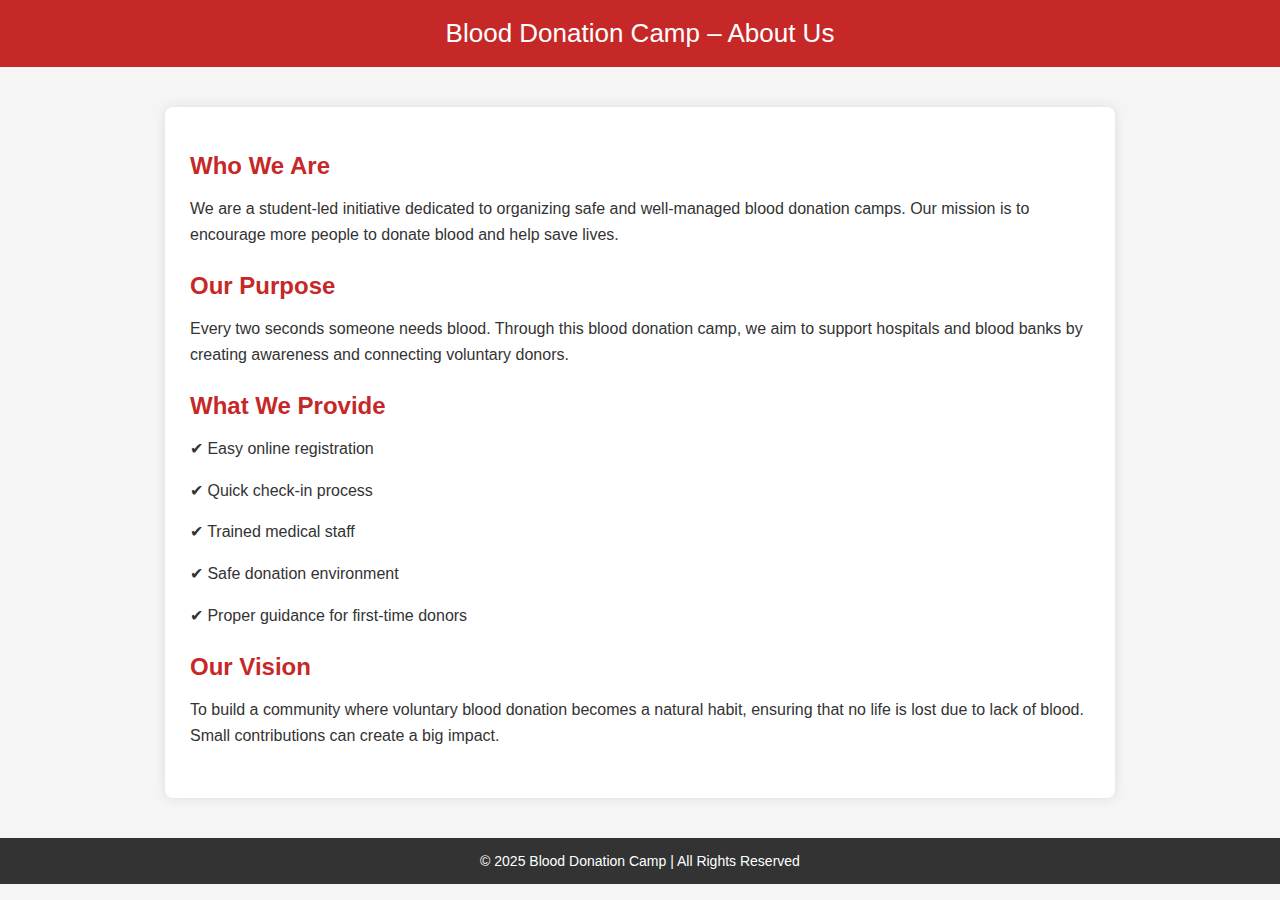
<file: About_us.html>
<!DOCTYPE html>
<html lang="en">
<head>
    <meta charset="UTF-8">
    <meta name="viewport" content="width=device-width, initial-scale=1.0">
    <title>About Us - Blood Donation Camp</title>

    <style>
        body {
            margin: 0;
            padding: 0;
            font-family: Arial, sans-serif;
            background: #f5f5f5;
        }

        .header {
            background: #c62828;
            padding: 18px;
            text-align: center;
            color: white;
            font-size: 26px;
        }

        .container {
            max-width: 900px;
            margin: 40px auto;
            background: white;
            padding: 25px;
            border-radius: 8px;
            box-shadow: 0 0 12px rgba(0,0,0,0.1);
        }

        h2 {
            color: #c62828;
            margin-bottom: 10px;
        }

        p {
            line-height: 1.6;
            font-size: 16px;
            color: #333;
        }

        .section {
            margin-bottom: 25px;
        }

        .footer {
            text-align: center;
            padding: 15px;
            background: #333;
            color: #fff;
            margin-top: 30px;
            font-size: 14px;
        }
    </style>
</head>

<body>

<div class="header">
    Blood Donation Camp – About Us
</div>

<div class="container">

    <div class="section">
        <h2>Who We Are</h2>
        <p>
            We are a student-led initiative dedicated to organizing safe and well-managed blood donation camps.
            Our mission is to encourage more people to donate blood and help save lives.
        </p>
    </div>

    <div class="section">
        <h2>Our Purpose</h2>
        <p>
            Every two seconds someone needs blood. Through this blood donation camp, we aim to support hospitals
            and blood banks by creating awareness and connecting voluntary donors.
        </p>
    </div>

    <div class="section">
        <h2>What We Provide</h2>
        <p>✔ Easy online registration</p>
        <p>✔ Quick check-in process</p>
        <p>✔ Trained medical staff</p>
        <p>✔ Safe donation environment</p>
        <p>✔ Proper guidance for first-time donors</p>
    </div>

    <div class="section">
        <h2>Our Vision</h2>
        <p>
            To build a community where voluntary blood donation becomes a natural habit, ensuring that no life is
            lost due to lack of blood. Small contributions can create a big impact.
        </p>
    </div>

</div>

<div class="footer">
    © 2025 Blood Donation Camp | All Rights Reserved
</div>

</body>
</html>
</file>
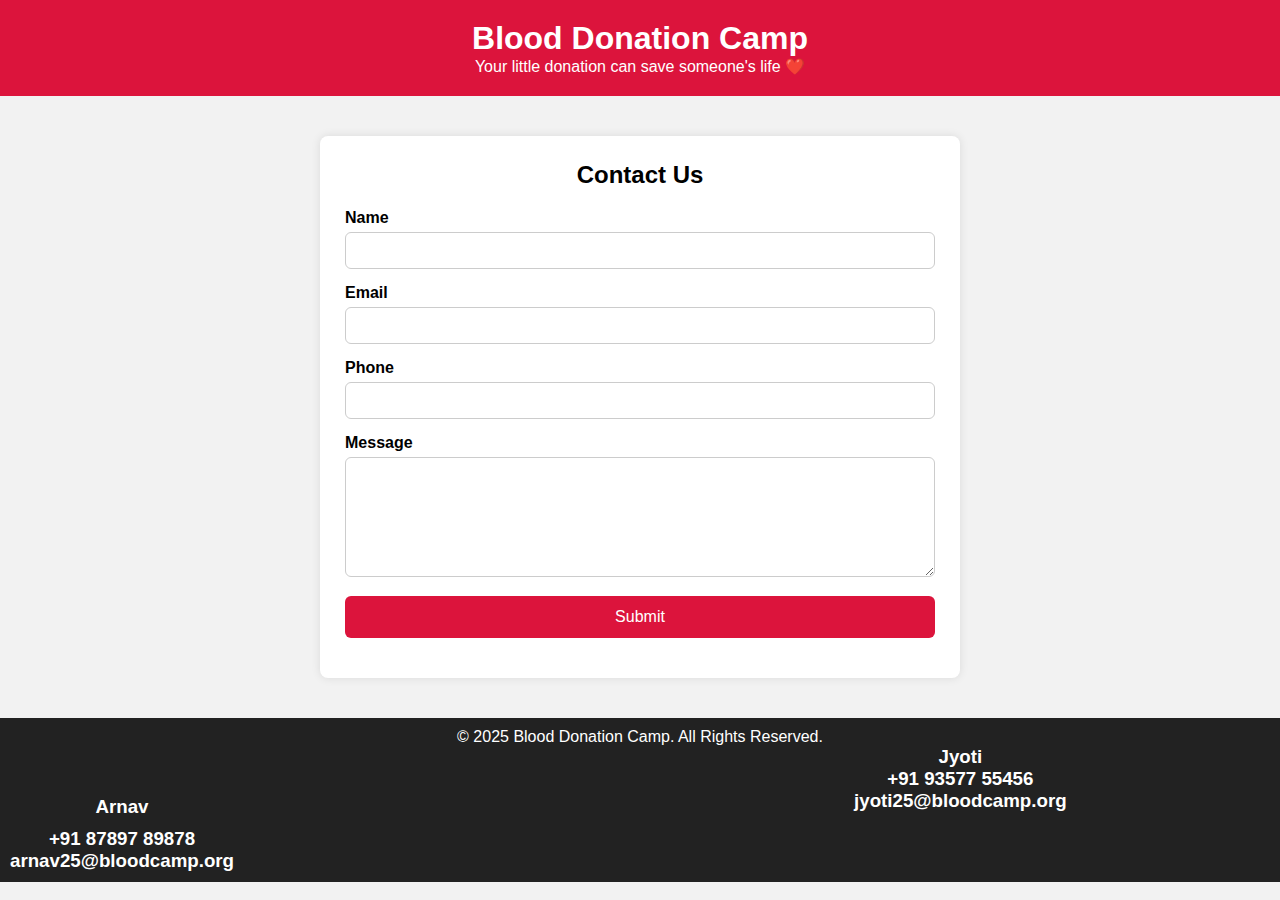
<file: contact.html>
<!DOCTYPE html>
<html lang="en">
<head>
    <meta charset="UTF-8" />
    <meta name="viewport" content="width=device-width, initial-scale=1.0" />
    <title>Blood Donation Camp - Contact Us</title>
   
    <style>
        * {
    margin: 0;
    padding: 0;
    font-family: Arial, sans-serif;
    box-sizing: border-box;
}

body {
    background: #f2f2f2;
}

header {
    background: crimson;
    color: white;
    padding: 20px;
    text-align: center;
}

.contact-section {
    width: 50%;
    margin: 40px auto;
    background: white;
    padding: 25px;
    border-radius: 8px;
    box-shadow: 0 0 10px rgba(0,0,0,0.1);
}

.contact-section h2 {
    text-align: center;
    margin-bottom: 20px;
}

.input-box {
    margin: 15px 0;
}

.input-box label {
    font-weight: bold;
}

.input-box input,
.input-box textarea {
    width: 100%;
    padding: 10px;
    margin-top: 5px;
    border: 1px solid #ccc;
    border-radius: 6px;
}

textarea {
    height: 120px;
}

button {
    width: 100%;
    padding: 12px;
    background: crimson;
    color: white;
    border: none;
    border-radius: 6px;
    font-size: 16px;
    cursor: pointer;
}

button:hover {
    background: darkred;
}

#responseMsg {
    text-align: center;
    font-size: 18px;
    color: green;
    margin-top: 15px;
}

footer {
    text-align: center;
    padding: 10px;
    background: #222;
    color: white;
    margin-top: 40px;
}
#arnav {
    text-align: center;
    padding: 10px;
    background: #222;
    color: white;
    margin-top: 40px;
}
#mayur {
    
    padding: 10px;
    background: #222;
    color: white;
    margin-top: 40px;
}
.container{
    display: flex;
    flex-direction: row;
    gap: 620px;
}

    </style>
</head>
<body>

    <header>
        <h1>Blood Donation Camp</h1>
        <p>Your little donation can save someone's life ❤️</p>
    </header>

    <section class="contact-section">
        <h2>Contact Us</h2>

        <form id="contactForm">
            <div class="input-box">
                <label>Name</label>
                <input type="text" id="name" required>
            </div>

            <div class="input-box">
                <label>Email</label>
                <input type="email" id="email" required>
            </div>

            <div class="input-box">
                <label>Phone</label>
                <input type="tel" id="phone" required>
            </div>

            <div class="input-box">
                <label>Message</label>
                <textarea id="message" required></textarea>
            </div>

            <button type="submit">Submit</button>
        </form>

        <p id="responseMsg"></p>
    </section>

    <footer>
        
        <p>© 2025 Blood Donation Camp. All Rights Reserved.</p>
        <div class="container">
            <div class="topic1">
        <h3 id="arnav">Arnav</h3>
        <h3 type="number">+91 87897 89878</h3>
        <h3 type="text">arnav25@bloodcamp.org</h3>
        </div>
        <div class="topic2">
        <h3 id="jyoti">Jyoti</h3>
        <h3 type="number">+91 93577 55456</h3>
        <h3 type="text">jyoti25@bloodcamp.org</h3>
        </div>
        <div class="topic3">
        <h3 id="mayur">Mayuresh</h3>
        <h3 type="number">+91 65477 56567</h3>
        <h3 type="text">mayuresh25@blood.org</h3>
        </div>
        
        </div>
    </footer>

    
</body>
</html>
</file>
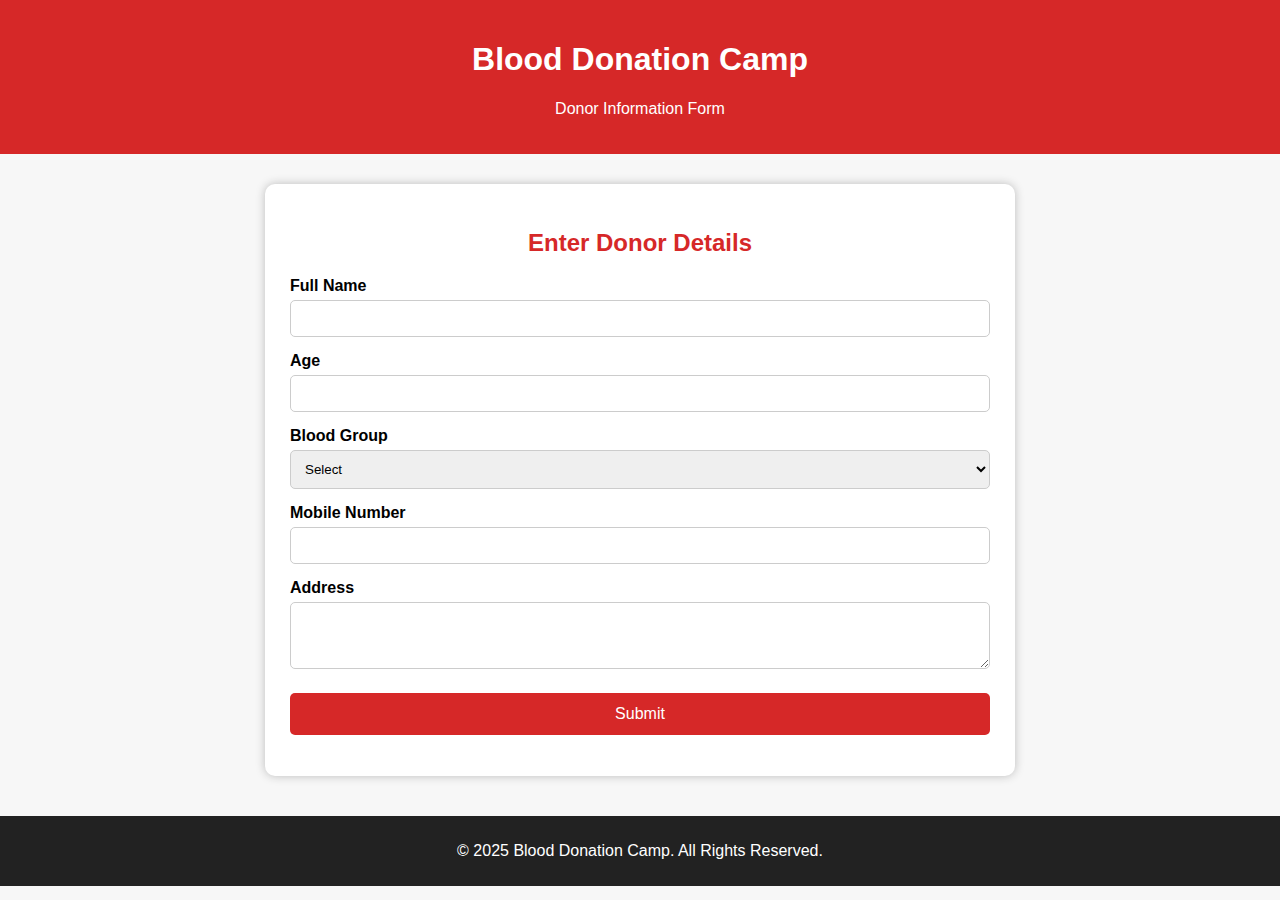
<file: donor_info.html>
<!DOCTYPE html>
<html lang="en">
<head>
    <meta charset="UTF-8" />
    <meta name="viewport" content="width=device-width, initial-scale=1.0" />
    <title>Blood Donation Camp</title>

    <style>
        body {
            font-family: Arial, sans-serif;
            background: #f7f7f7;
            margin: 0;
            padding: 0;
        }

        header {
            background: #d62828;
            color: white;
            padding: 20px;
            text-align: center;
        }

        .container {
            width: 90%;
            max-width: 700px;
            margin: 30px auto;
            background: white;
            padding: 25px;
            border-radius: 10px;
            box-shadow: 0px 0px 10px #bbb;
        }

        h2 {
            text-align: center;
            color: #d62828;
        }

        label {
            display: block;
            margin-top: 15px;
            font-weight: bold;
        }

        input, select, textarea {
            width: 100%;
            padding: 10px;
            margin-top: 5px;
            border-radius: 5px;
            border: 1px solid #ccc;
            box-sizing: border-box;
        }

        button {
            background: #d62828;
            color: white;
            padding: 12px;
            width: 100%;
            margin-top: 20px;
            border: none;
            border-radius: 5px;
            cursor: pointer;
            font-size: 16px;
        }

        button:hover {
            background: #b81f1f;
        }

        .success {
            color: green;
            margin-top: 15px;
            text-align: center;
            font-weight: bold;
        }
        footer {
    text-align: center;
    padding: 10px;
    background: #222;
    color: white;
    margin-top: 40px;
}
    </style>
</head>

<body>

<header>
    <h1>Blood Donation Camp</h1>
    <p>Donor Information Form</p>
</header>

<div class="container">
    <h2>Enter Donor Details</h2>

    <form id="donorForm">
        <label>Full Name</label>
        <input type="text" id="name" required />

        <label>Age</label>
        <input type="number" id="age" required />

        <label>Blood Group</label>
        <select id="bloodGroup" required>
            <option value="">Select</option>
            <option>A+</option><option>A-</option>
            <option>B+</option><option>B-</option>
            <option>O+</option><option>O-</option>
            <option>AB+</option><option>AB-</option>
        </select>

        <label>Mobile Number</label>
        <input type="tel" id="mobile" maxlength="10" required />

        <label>Address</label>
        <textarea id="address" rows="3" required></textarea>

        <button type="submit">Submit</button>
    </form>

    <p id="successMsg" class="success"></p>
</div>

<footer>
        
        <p>© 2025 Blood Donation Camp. All Rights Reserved.</p>
</footer>

</body>
</html>
</file>
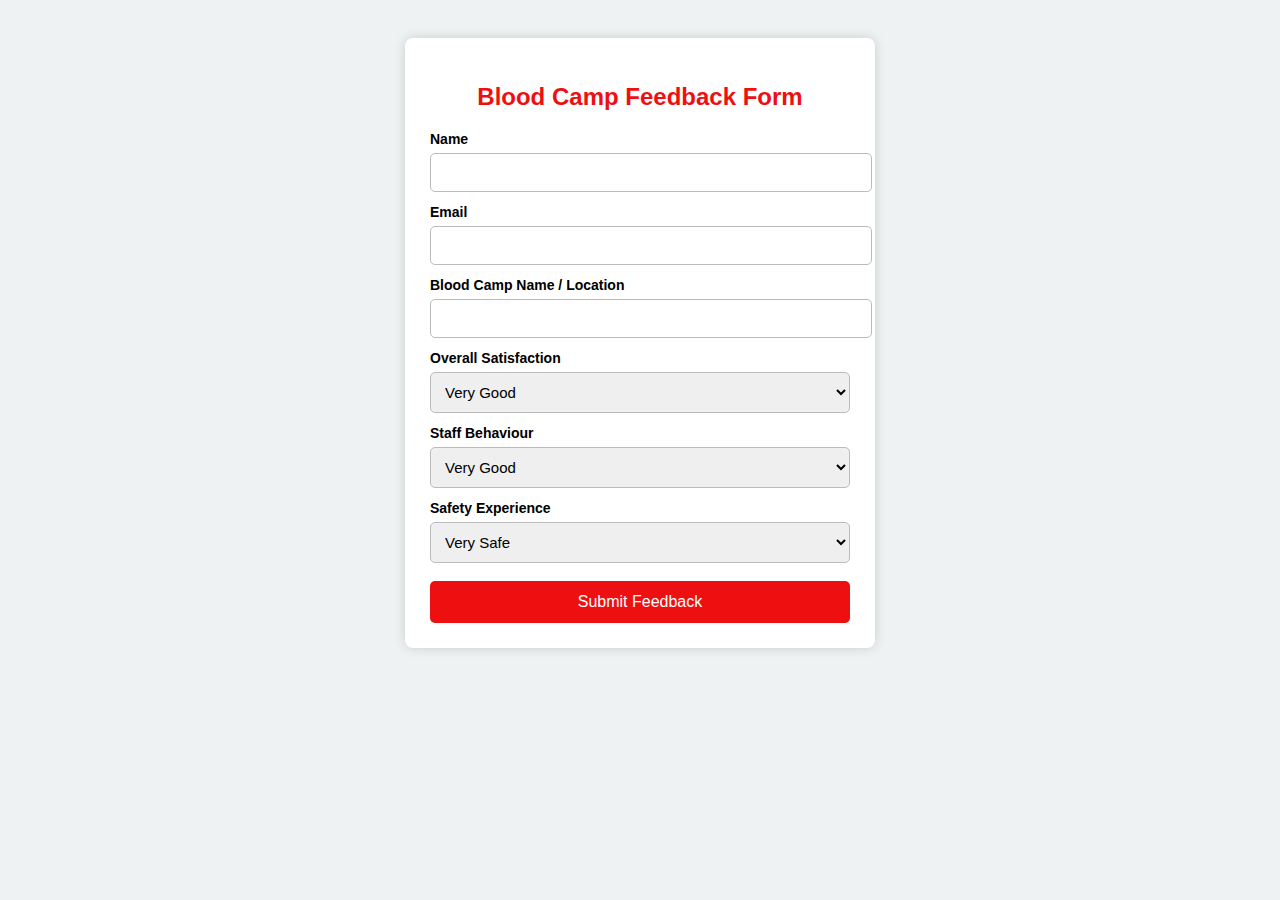
<file: feedback.html>
<!DOCTYPE html>
<html lang="en">
<head>
    <meta charset="UTF-8">
    <meta name="viewport" content="width=device-width, initial-scale=1.0">
    <title>Blood Camp Feedback Form</title>

    <style>
        body {
            background: #eef2f3;
            font-family: Arial, sans-serif;
            padding: 30px;
            display: flex;
            justify-content: center;
        }

        .container {
            background: #fff;
            padding: 25px;
            width: 100%;
            max-width: 420px;
            border-radius: 8px;
            box-shadow: 0 0 12px rgba(0,0,0,0.15);
        }

        h2 {
            text-align: center;
            margin-bottom: 20px;
            color: #ee1010;
        }

        label {
            display: block;
            margin-top: 12px;
            font-weight: bold;
            font-size: 14px;
        }

        input[type="text"],
        input[type="email"],
        select {
            width: 100%;
            padding: 10px;
            margin-top: 6px;
            border: 1px solid #bbb;
            border-radius: 5px;
            font-size: 15px;
        }

        input[type="submit"] {
            margin-top: 18px;
            width: 100%;
            padding: 12px;
            border: none;
            background: #ee1010;
            color: white;
            font-size: 16px;
            border-radius: 5px;
            cursor: pointer;
        }

        input[type="submit"]:hover {
            background: #25663e;
        }
    </style>

</head>
<body>

<div class="container">
    <h2>Blood Camp Feedback Form</h2>

    <form action="your_feedback_processing_script.php" method="POST">

        <label for="name">Name</label>
        <input type="text" id="name" name="name">

        <label for="email">Email</label>
        <input type="email" id="email" name="email">

        <label for="camp">Blood Camp Name / Location</label>
        <input type="text" id="camp" name="camp">

        <label for="satisfaction">Overall Satisfaction</label>
        <select id="satisfaction" name="satisfaction">
            <option value="very_good">Very Good</option>
            <option value="good">Good</option>
            <option value="average">Average</option>
            <option value="needs_attention">Needs Attention</option>
        </select>

        <label for="staff">Staff Behaviour</label>
        <select id="staff" name="staff">
            <option value="very_good">Very Good</option>
            <option value="good">Good</option>
            <option value="average">Average</option>
            <option value="needs_attention">Needs Attention</option>
        </select>

        <label for="safety">Safety Experience</label>
        <select id="safety" name="safety">
            <option value="very_safe">Very Safe</option>
            <option value="adequate">Adequate</option>
            <option value="more_care_required">More Care Required</option>
        </select>

        <input type="submit" value="Submit Feedback">
    </form>
</div>

</body>
</html>
</file>
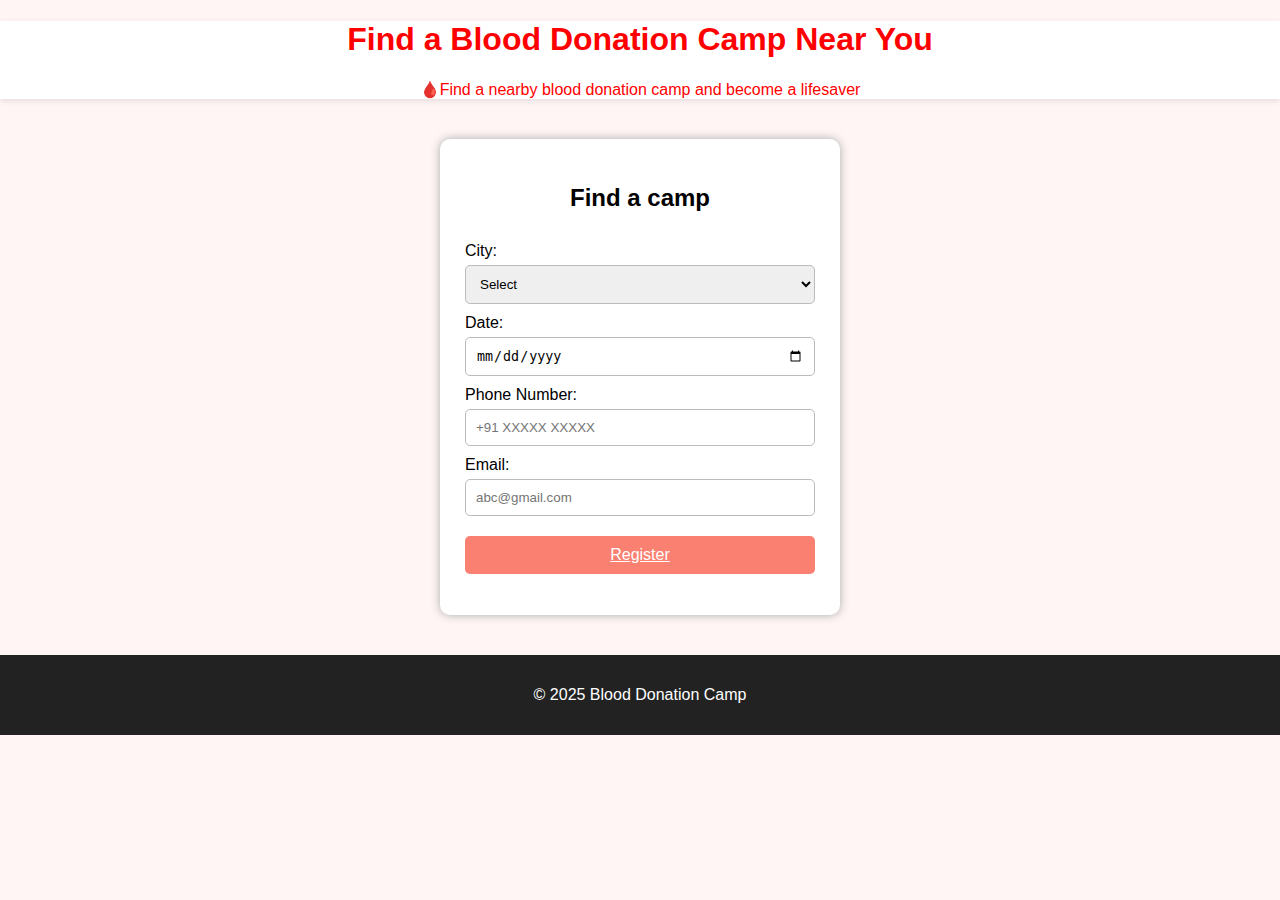
<file: find_a_camp.html>
<!DOCTYPE html>
<html lang="en">
<head>
    <meta charset="UTF-8">
    <meta name="viewport" content="width=device-width, initial-scale=1.0">
    <title>Document</title>
    <link rel="stylesheet" href="style.css">
</head>
<body>
    <header id="red">
        <h1>Find a Blood Donation Camp Near You</h1>
        <p>🩸Find a nearby blood donation camp and become a lifesaver</p>
    </header>

    <section class="find_a_camp">
        <h2>Find a camp</h2>

        <form id="donationForm">
            <label>City:</label>
            <select id="City" required>
                <option value="">Select</option>
                <option>Badlapur</option>
                <option>Kalyan</option>
                <option>Ulhasnagar</option>
                <option>Thane</option>
                <option>Ghatkopar</option>
                <option>Kurla</option>
                <option>Dadar</option>
                <option>Chembur</option>
            </select>

            <label>Date:</label>
            <input type="Date" id="name" required placeholder="Enter Date">
            
            <label>Phone Number:</label>
            <input type="tel" id="phone" required placeholder="+91 XXXXX XXXXX">

            <label>Email:</label>
            <input type="email" id="email" required placeholder="abc@gmail.com">

            <button type="submit"><a href="D:\Micro-project SWIT\Blackbox\thankyou.html">Register</a></button>
        </form>

        <p id="successMessage"></p>
    </section>

    <footer>
        <p>&copy; 2025 Blood Donation Camp</p>
    </footer>
</body>
</html>
</file>
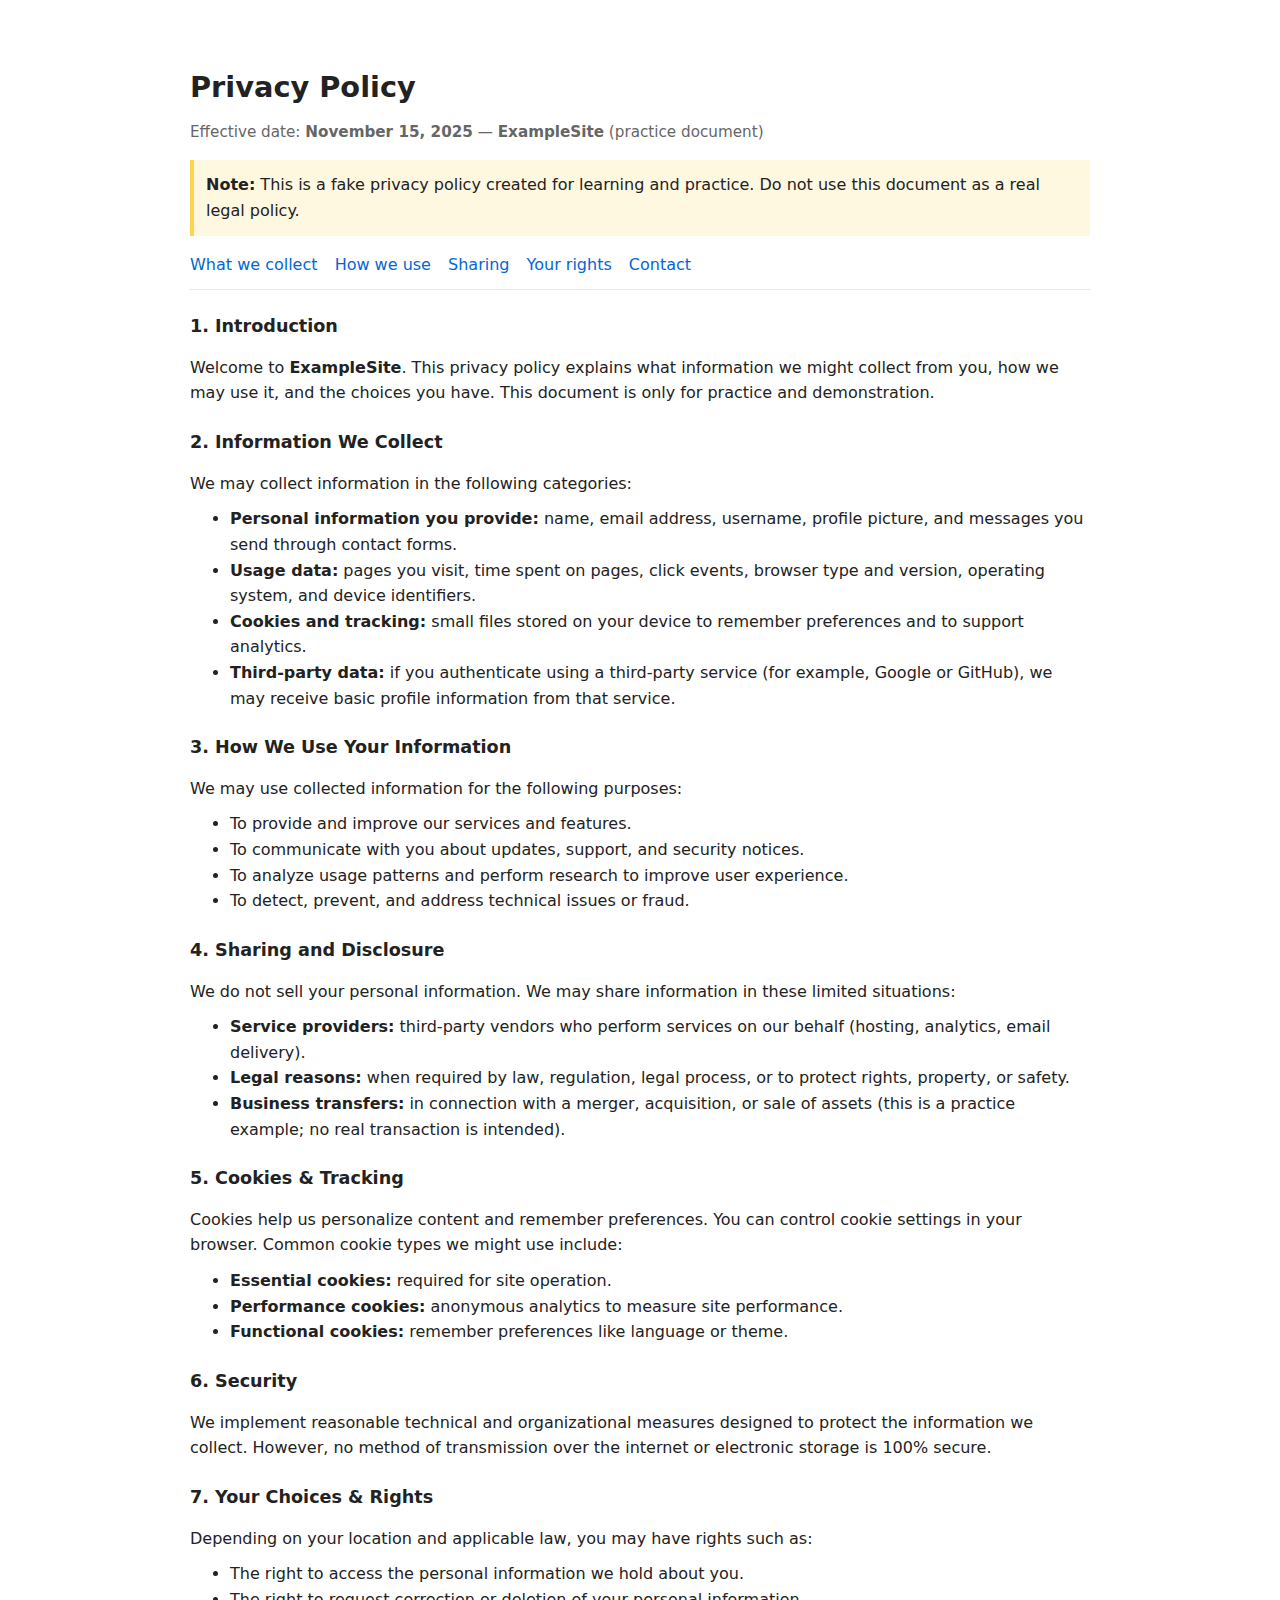
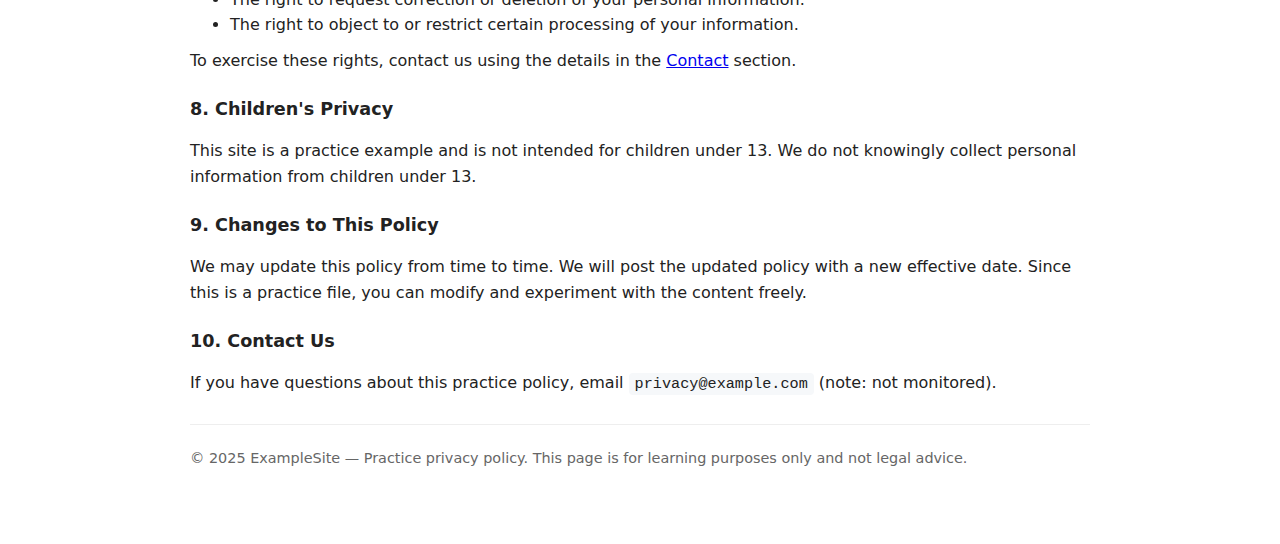
<file: privacy_policy.html>
<!doctype html>
<html lang="en">
<head>
  <meta charset="utf-8">
  <meta name="viewport" content="width=device-width, initial-scale=1">
  <title>Privacy Policy — ExampleSite (Practice)</title>
  <meta name="description" content="This is a fake privacy policy created for HTML practice and learning purposes only.">
  <style>
    :root{font-family: Inter, system-ui, -apple-system, 'Segoe UI', Roboto, 'Helvetica Neue', Arial; color-scheme: light;}
    body{max-width:900px;margin:40px auto;padding:24px;line-height:1.6;color:#222}
    header{border-bottom:1px solid #e6e6e6;padding-bottom:12px;margin-bottom:20px}
    h1{font-size:1.8rem;margin:0}
    h2{font-size:1.1rem;margin-top:22px}
    p, ul{margin:10px 0}
    .meta{color:#666;font-size:0.95rem}
    .notice{background:#fff8e1;border-left:4px solid #ffd54f;padding:12px;margin:16px 0}
    nav{margin-top:12px}
    nav a{margin-right:12px;color:#0366d6;text-decoration:none}
    footer{border-top:1px solid #eee;margin-top:28px;padding-top:12px;color:#666;font-size:0.9rem}
    .lead{font-weight:600}
    code{background:#f6f8fa;padding:2px 6px;border-radius:4px;font-size:0.95rem}
  </style>
</head>
<body>
  <header>
    <h1>Privacy Policy</h1>
    <p class="meta">Effective date: <strong>November 15, 2025</strong> — <span class="lead">ExampleSite</span> (practice document)</p>
    <p class="notice"><strong>Note:</strong> This is a fake privacy policy created for learning and practice. Do not use this document as a real legal policy.</p>
    <nav aria-label="on-page links">
      <a href="#what">What we collect</a>
      <a href="#use">How we use</a>
      <a href="#share">Sharing</a>
      <a href="#rights">Your rights</a>
      <a href="#contact">Contact</a>
    </nav>
  </header>

  <main>
    <section id="intro">
      <h2>1. Introduction</h2>
      <p>Welcome to <strong>ExampleSite</strong>. This privacy policy explains what information we might collect from you, how we may use it, and the choices you have. This document is only for practice and demonstration.</p>
    </section>

    <section id="what">
      <h2>2. Information We Collect</h2>
      <p>We may collect information in the following categories:</p>
      <ul>
        <li><strong>Personal information you provide:</strong> name, email address, username, profile picture, and messages you send through contact forms.</li>
        <li><strong>Usage data:</strong> pages you visit, time spent on pages, click events, browser type and version, operating system, and device identifiers.</li>
        <li><strong>Cookies and tracking:</strong> small files stored on your device to remember preferences and to support analytics.</li>
        <li><strong>Third-party data:</strong> if you authenticate using a third-party service (for example, Google or GitHub), we may receive basic profile information from that service.</li>
      </ul>
    </section>

    <section id="use">
      <h2>3. How We Use Your Information</h2>
      <p>We may use collected information for the following purposes:</p>
      <ul>
        <li>To provide and improve our services and features.</li>
        <li>To communicate with you about updates, support, and security notices.</li>
        <li>To analyze usage patterns and perform research to improve user experience.</li>
        <li>To detect, prevent, and address technical issues or fraud.</li>
      </ul>
    </section>

    <section id="share">
      <h2>4. Sharing and Disclosure</h2>
      <p>We do not sell your personal information. We may share information in these limited situations:</p>
      <ul>
        <li><strong>Service providers:</strong> third-party vendors who perform services on our behalf (hosting, analytics, email delivery).</li>
        <li><strong>Legal reasons:</strong> when required by law, regulation, legal process, or to protect rights, property, or safety.</li>
        <li><strong>Business transfers:</strong> in connection with a merger, acquisition, or sale of assets (this is a practice example; no real transaction is intended).</li>
      </ul>
    </section>

    <section id="cookies">
      <h2>5. Cookies &amp; Tracking</h2>
      <p>Cookies help us personalize content and remember preferences. You can control cookie settings in your browser. Common cookie types we might use include:</p>
      <ul>
        <li><strong>Essential cookies:</strong> required for site operation.</li>
        <li><strong>Performance cookies:</strong> anonymous analytics to measure site performance.</li>
        <li><strong>Functional cookies:</strong> remember preferences like language or theme.</li>
      </ul>
    </section>

    <section id="security">
      <h2>6. Security</h2>
      <p>We implement reasonable technical and organizational measures designed to protect the information we collect. However, no method of transmission over the internet or electronic storage is 100% secure.</p>
    </section>

    <section id="rights">
      <h2>7. Your Choices &amp; Rights</h2>
      <p>Depending on your location and applicable law, you may have rights such as:</p>
      <ul>
        <li>The right to access the personal information we hold about you.</li>
        <li>The right to request correction or deletion of your personal information.</li>
        <li>The right to object to or restrict certain processing of your information.</li>
      </ul>
      <p>To exercise these rights, contact us using the details in the <a href="#contact">Contact</a> section.</p>
    </section>

    <section id="children">
      <h2>8. Children's Privacy</h2>
      <p>This site is a practice example and is not intended for children under 13. We do not knowingly collect personal information from children under 13.</p>
    </section>

    <section id="changes">
      <h2>9. Changes to This Policy</h2>
      <p>We may update this policy from time to time. We will post the updated policy with a new effective date. Since this is a practice file, you can modify and experiment with the content freely.</p>
    </section>

    <section id="contact">
      <h2>10. Contact Us</h2>
      <p>If you have questions about this practice policy, email <code>privacy@example.com</code> (note: not monitored).</p>
    </section>
  </main>

  <footer>
    <p>&copy; 2025 ExampleSite — Practice privacy policy. This page is for learning purposes only and not legal advice.</p>
  </footer>
</body>
</html>
</file>
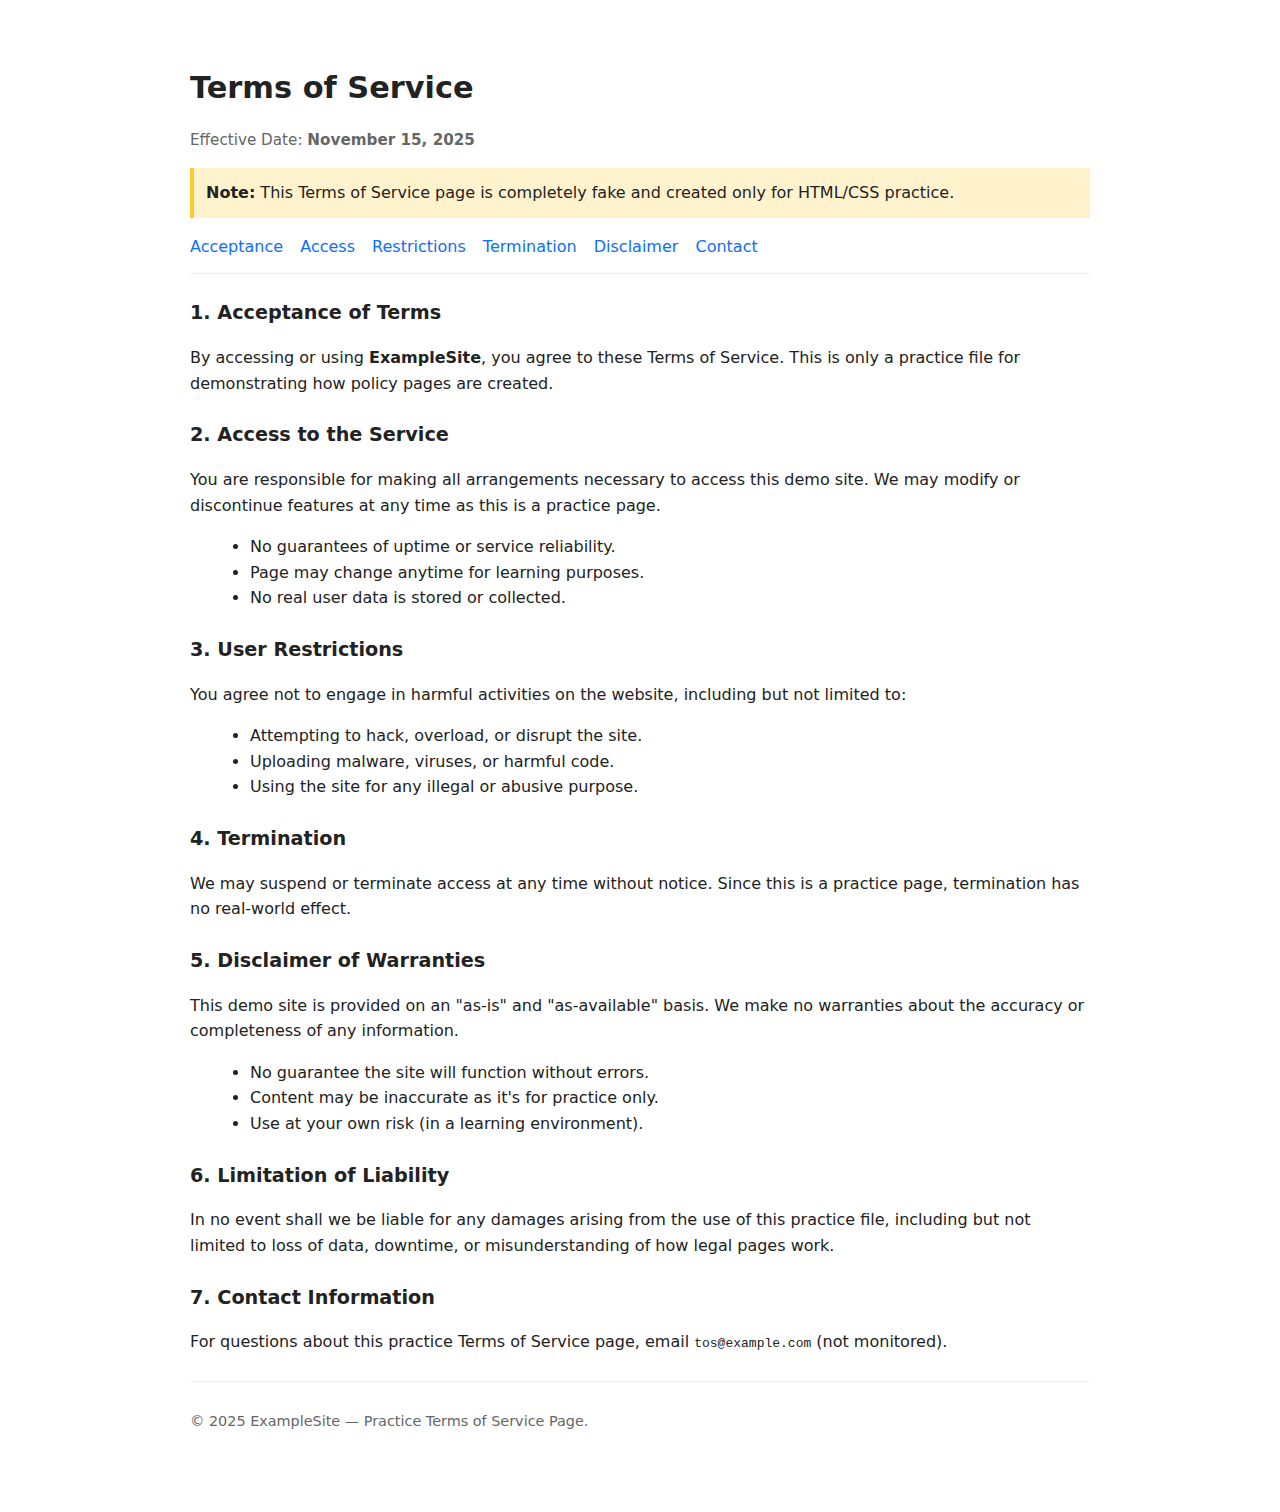
<file: terms_ofservice.html>
<!doctype html>
<html lang="en">
<head>
  <meta charset="utf-8">
  <meta name="viewport" content="width=device-width, initial-scale=1">
  <title>Terms of Service — ExampleSite (Practice)</title>
  <meta name="description" content="Fake Terms of Service page for HTML practice.">
  <style>
    :root{font-family: Inter, system-ui, -apple-system, 'Segoe UI', Roboto, Arial;}
    body{max-width:900px;margin:40px auto;padding:24px;line-height:1.6;color:#222}
    header{border-bottom:1px solid #ececec;padding-bottom:14px;margin-bottom:24px}
    h1{font-size:1.9rem;margin:0}
    h2{font-size:1.2rem;margin-top:24px}
    .meta{color:#666;font-size:0.95rem}
    .notice{background:#fff3cd;border-left:4px solid #ffca2c;padding:12px;margin:16px 0}
    nav a{margin-right:12px;color:#0d6efd;text-decoration:none}
    nav a:hover{text-decoration:underline}
    ul{margin:10px 0 10px 20px}
    footer{border-top:1px solid #eee;margin-top:26px;padding-top:14px;color:#666;font-size:0.9rem}
  </style>
</head>
<body>
<header>
  <h1>Terms of Service</h1>
  <p class="meta">Effective Date: <strong>November 15, 2025</strong></p>
  <p class="notice"><strong>Note:</strong> This Terms of Service page is completely fake and created only for HTML/CSS practice.</p>
  <nav>
    <a href="#acceptance">Acceptance</a>
    <a href="#access">Access</a>
    <a href="#restrictions">Restrictions</a>
    <a href="#termination">Termination</a>
    <a href="#disclaimer">Disclaimer</a>
    <a href="#contact">Contact</a>
  </nav>
</header>

<main>
  <section id="acceptance">
    <h2>1. Acceptance of Terms</h2>
    <p>By accessing or using <strong>ExampleSite</strong>, you agree to these Terms of Service. This is only a practice file for demonstrating how policy pages are created.</p>
  </section>

  <section id="access">
    <h2>2. Access to the Service</h2>
    <p>You are responsible for making all arrangements necessary to access this demo site. We may modify or discontinue features at any time as this is a practice page.</p>
    <ul>
      <li>No guarantees of uptime or service reliability.</li>
      <li>Page may change anytime for learning purposes.</li>
      <li>No real user data is stored or collected.</li>
    </ul>
  </section>

  <section id="restrictions">
    <h2>3. User Restrictions</h2>
    <p>You agree not to engage in harmful activities on the website, including but not limited to:</p>
    <ul>
      <li>Attempting to hack, overload, or disrupt the site.</li>
      <li>Uploading malware, viruses, or harmful code.</li>
      <li>Using the site for any illegal or abusive purpose.</li>
    </ul>
  </section>

  <section id="termination">
    <h2>4. Termination</h2>
    <p>We may suspend or terminate access at any time without notice. Since this is a practice page, termination has no real-world effect.</p>
  </section>

  <section id="disclaimer">
    <h2>5. Disclaimer of Warranties</h2>
    <p>This demo site is provided on an "as-is" and "as-available" basis. We make no warranties about the accuracy or completeness of any information.</p>
    <ul>
      <li>No guarantee the site will function without errors.</li>
      <li>Content may be inaccurate as it's for practice only.</li>
      <li>Use at your own risk (in a learning environment).</li>
    </ul>
  </section>

  <section id="liability">
    <h2>6. Limitation of Liability</h2>
    <p>In no event shall we be liable for any damages arising from the use of this practice file, including but not limited to loss of data, downtime, or misunderstanding of how legal pages work.</p>
  </section>

  <section id="contact">
    <h2>7. Contact Information</h2>
    <p>For questions about this practice Terms of Service page, email <code>tos@example.com</code> (not monitored).</p>
  </section>
</main>

<footer>
  <p>&copy; 2025 ExampleSite — Practice Terms of Service Page.</p>
</footer>
</body>
</html>
</file>
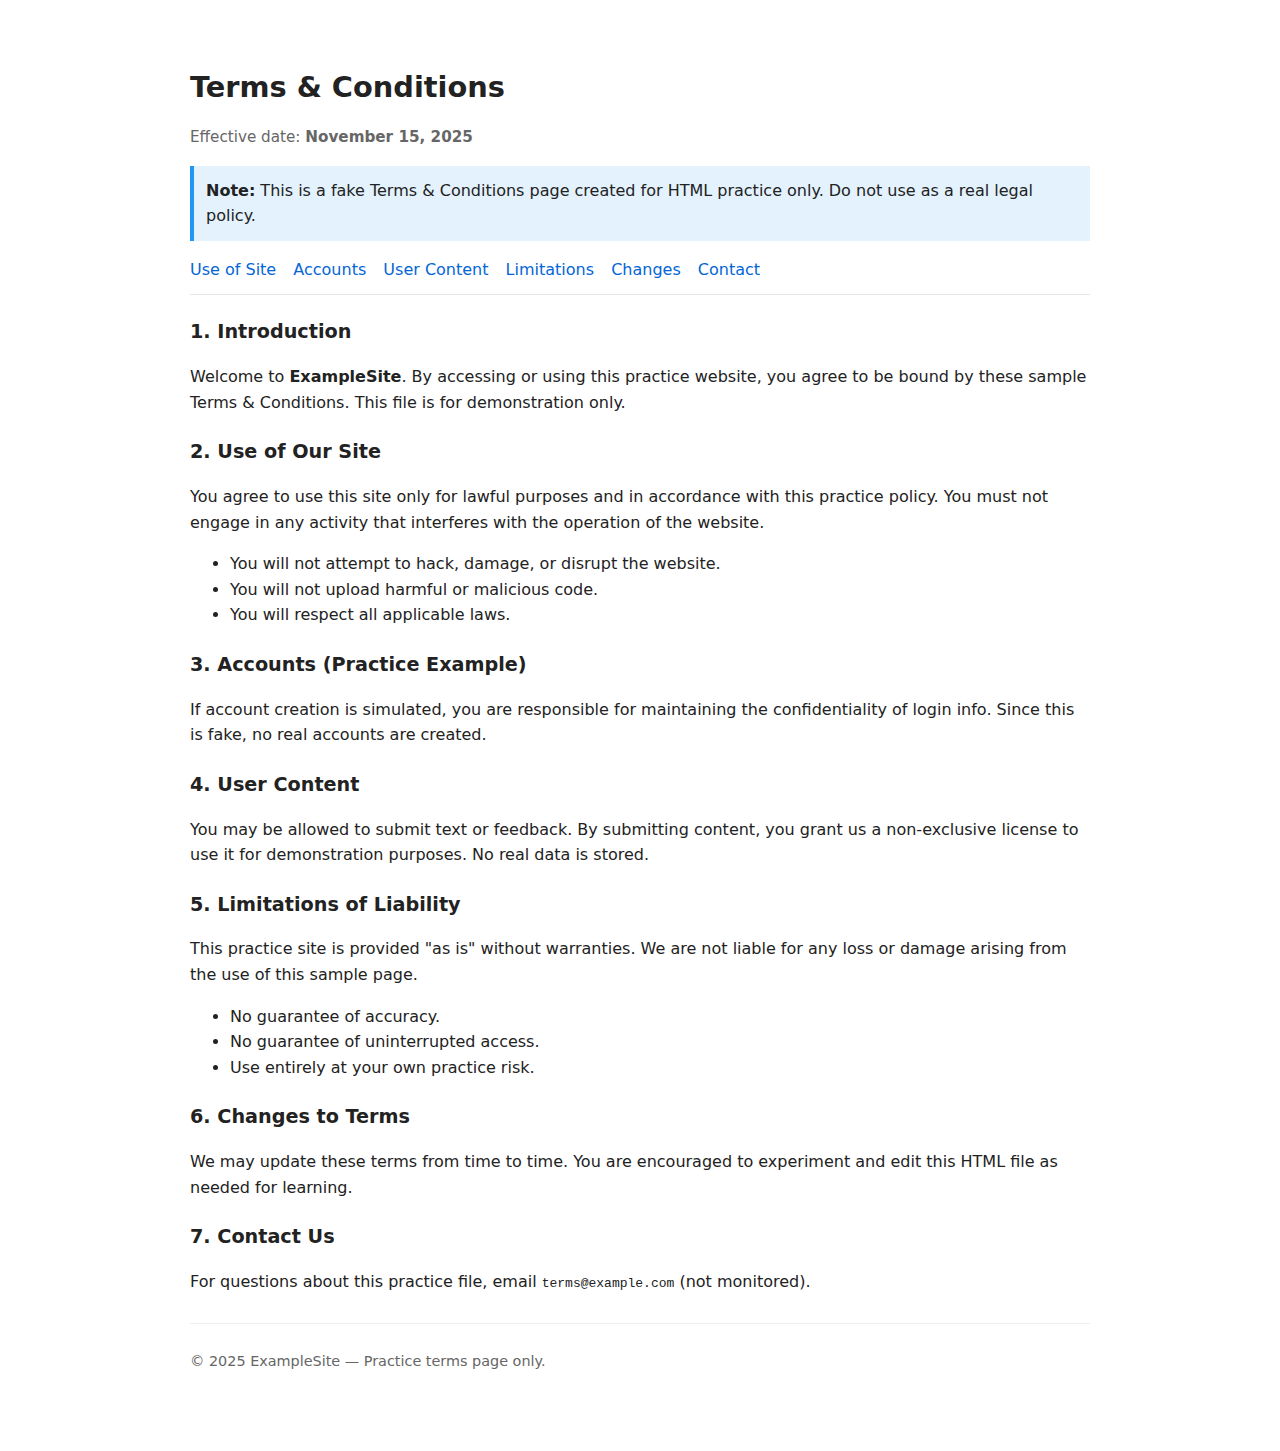
<file: terms_policy.html>
<!doctype html>
<html lang="en">
<head>
  <meta charset="utf-8">
  <meta name="viewport" content="width=device-width, initial-scale=1">
  <title>Terms & Conditions — ExampleSite (Practice)</title>
  <meta name="description" content="Fake terms and conditions page for HTML practice.">
  <style>
    :root{font-family: Inter, system-ui, -apple-system,'Segoe UI', Roboto, Arial;}
    body{max-width:900px;margin:40px auto;padding:24px;line-height:1.6;color:#222}
    header{border-bottom:1px solid #e6e6e6;padding-bottom:12px;margin-bottom:20px}
    h1{font-size:1.8rem;margin:0}
    h2{font-size:1.2rem;margin-top:22px}
    .meta{color:#666;font-size:0.95rem}
    .notice{background:#e3f2fd;border-left:4px solid #2196f3;padding:12px;margin:16px 0}
    nav a{margin-right:12px;color:#0366d6;text-decoration:none}
    footer{border-top:1px solid #eee;margin-top:28px;padding-top:12px;color:#666;font-size:0.9rem}
    ul{margin:12px 0}
  </style>
</head>
<body>
<header>
  <h1>Terms &amp; Conditions</h1>
  <p class="meta">Effective date: <strong>November 15, 2025</strong></p>
  <p class="notice"><strong>Note:</strong> This is a fake Terms & Conditions page created for HTML practice only. Do not use as a real legal policy.</p>
  <nav>
    <a href="#use">Use of Site</a>
    <a href="#accounts">Accounts</a>
    <a href="#content">User Content</a>
    <a href="#limit">Limitations</a>
    <a href="#changes">Changes</a>
    <a href="#contact">Contact</a>
  </nav>
</header>

<main>
  <section id="intro">
    <h2>1. Introduction</h2>
    <p>Welcome to <strong>ExampleSite</strong>. By accessing or using this practice website, you agree to be bound by these sample Terms & Conditions. This file is for demonstration only.</p>
  </section>

  <section id="use">
    <h2>2. Use of Our Site</h2>
    <p>You agree to use this site only for lawful purposes and in accordance with this practice policy. You must not engage in any activity that interferes with the operation of the website.</p>
    <ul>
      <li>You will not attempt to hack, damage, or disrupt the website.</li>
      <li>You will not upload harmful or malicious code.</li>
      <li>You will respect all applicable laws.</li>
    </ul>
  </section>

  <section id="accounts">
    <h2>3. Accounts (Practice Example)</h2>
    <p>If account creation is simulated, you are responsible for maintaining the confidentiality of login info. Since this is fake, no real accounts are created.</p>
  </section>

  <section id="content">
    <h2>4. User Content</h2>
    <p>You may be allowed to submit text or feedback. By submitting content, you grant us a non-exclusive license to use it for demonstration purposes. No real data is stored.</p>
  </section>

  <section id="limit">
    <h2>5. Limitations of Liability</h2>
    <p>This practice site is provided "as is" without warranties. We are not liable for any loss or damage arising from the use of this sample page.</p>
    <ul>
      <li>No guarantee of accuracy.</li>
      <li>No guarantee of uninterrupted access.</li>
      <li>Use entirely at your own practice risk.</li>
    </ul>
  </section>

  <section id="changes">
    <h2>6. Changes to Terms</h2>
    <p>We may update these terms from time to time. You are encouraged to experiment and edit this HTML file as needed for learning.</p>
  </section>

  <section id="contact">
    <h2>7. Contact Us</h2>
    <p>For questions about this practice file, email <code>terms@example.com</code> (not monitored).</p>
  </section>
</main>

<footer>
  <p>&copy; 2025 ExampleSite — Practice terms page only.</p>
</footer>
</body>
</html>
</file>
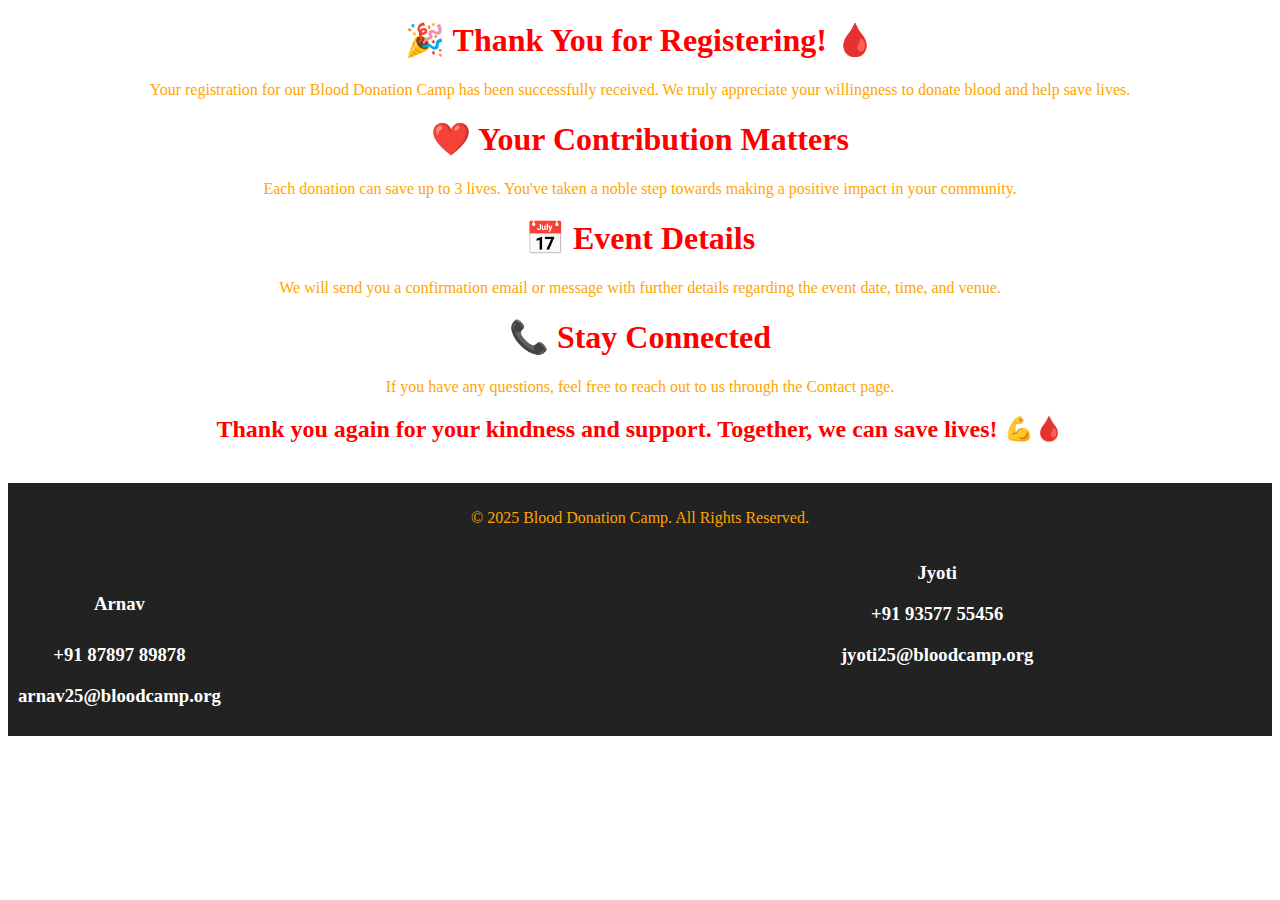
<file: thankyou.html>
<!DOCTYPE html>
<html lang="en">
<head>
    <meta charset="UTF-8">
    <meta name="viewport" content="width=device-width, initial-scale=1.0">
    <title>Document</title>
    <style>
        h1, h2 {
            text-align: center;
            color: red;
        }
        p {
            text-align: center;
            color: orange;
        }
        footer {
    text-align: center;
    padding: 10px;
    background: #222;
    color: white;
    margin-top: 40px;
}
#arnav {
    text-align: center;
    padding: 10px;
    background: #222;
    color: white;
    margin-top: 40px;
}
#mayur {
    
    padding: 10px;
    background: #222;
    color: white;
    margin-top: 40px;
}
.container{
    display: flex;
    flex-direction: row;
    gap: 620px;
}
    </style>
</head>
<body>
    <h1>🎉 Thank You for Registering! 🩸</h1>

<p>Your registration for our Blood Donation Camp has been successfully received.
We truly appreciate your willingness to donate blood and help save lives.</p>

<h1>❤️ Your Contribution Matters</h1>
<p>Each donation can save up to 3 lives. You've taken a noble step towards making a positive impact in your community.</p>

<h1>📅 Event Details</h1>
<p>We will send you a confirmation email or message with further details regarding the event date, time, and venue.</p>

<h1>📞 Stay Connected</h1>
<p>If you have any questions, feel free to reach out to us through the Contact page.</p>

<h2>Thank you again for your kindness and support.
Together, we can save lives! 💪🩸</h2>

<footer>
        
        <p>© 2025 Blood Donation Camp. All Rights Reserved.</p>
        <div class="container">
            <div class="topic1">
        <h3 id="arnav">Arnav</h3>
        <h3 type="number">+91 87897 89878</h3>
        <h3 type="text">arnav25@bloodcamp.org</h3>
        </div>
        <div class="topic2">
        <h3 id="jyoti">Jyoti</h3>
        <h3 type="number">+91 93577 55456</h3>
        <h3 type="text">jyoti25@bloodcamp.org</h3>
        </div>
        <div class="topic3">
        <h3 id="mayur">Mayuresh</h3>
        <h3 type="number">+91 65477 56567</h3>
        <h3 type="text">mayuresh25@blood.org</h3>
        </div>
        
        </div>
    </footer>
</body>
</html>
</file>
<file: style.css>
body {
    margin: 0;
    font-family: Arial, Helvetica, sans-serif;
    background: #fff5f5;
}
.zoom-img {
        width: 60px;
        animation: zoom 2s infinite ease-in-out;
        transform-origin: right;
        
       } 
       @keyframes zoom {
        0%   { transform: scale(1);}
        50%  { transform: scale(1.15);}
        100%  { transform: scale(1);}
       }
header {
      background: #fff;
      box-shadow: 0 2px 6px rgba(0,0,0,0.1);
      position: sticky;
      top: 0;
      z-index: 10;
    }
    nav {
      display: flex;
      align-items: center;
      justify-content: space-between;
      height: 60px;
      max-width: 1200px;
      margin: 0 auto;
      padding: 0 20px;
    }
    .nav-links {
      display: flex;
      gap: 20px;
      font-weight: 600;
    }
    .nav-links a {
      color: #555;
      padding: 8px 10px;
      border-radius: 4px;
    }
    .nav-links a:hover,
    .nav-links a.active {
        

      background-color: #d32f2f;
      color: white;
    }
    .btn-register {
      background-color: #d32f2f;
      color: #fff;
      padding: 8px 18px;
      border-radius: 4px;
      font-weight: bold;
      transition: background-color 0.3s ease;
    }
    .btn-register:hover {
      background: linear-gradient( yellow, red, lavender);
    }
    #call {
        text-align: center;
        background-color: red;
    }
    #tag {
        background-color: #e63946;
    }
    footer-tags {
        background-color: #e63946;
    }


 footer {
      background-color: #2f3b44;
      color: #bbb;
      padding: 20px 0;
      margin-top: 60px;
    }
    .footer-container {
      max-width: 1200px;
      margin: 0 auto;
      padding: 0 20px;
      display: flex;
      justify-content: space-between;
      align-items: center;
      flex-wrap: wrap;
      gap: 10px;
    }
    .footer-links {
      display: flex;
      gap: 20px;
    }
    
    .footer-links a {
      color: #f62d2d;
      font-size: 0.9rem;
      transition: color 0.3 ease;
    }
    .footer-links a:hover {
      color: green;
    }
    .footer-logo {
      font-weight: bold;
      font-size: 1.2rem;
      color: rgb(226, 26, 26);
      display: flex;
      align-items: center;
      gap: 8px;
    }
    .footer-socials {
      display: flex;
      gap: 12px;
      font-size: 1.3rem;
    }
    .footer-socials a {
      color: #bbb;
      transition: color 0.3s ease;
    }
    .footer-socials a:hover {
      background: linear-gradient( yellow, red, lavender);
    }

    /* Icons (Using Unicode as placeholders) */
    .icon-heartbeat::before {
      content: "❤️‍🩹";
    }
    .icon-health::before {
      content: "💪";
    }
    .icon-group::before {
      content: "👥";
    }

.form-section {
    width: 350px;
    margin: 40px auto;
    background: white;
    padding: 25px;
    border-radius: 10px;
    box-shadow: 0px 0px 10px #aaa;
}
.find_a_camp {
    width: 350px;
    margin: 40px auto;
    background: white;
    padding: 25px;
    border-radius: 10px;
    box-shadow: 0px 0px 10px #aaa;
}

h2 {
    text-align: center;
}

form {
    display: flex;
    flex-direction: column;
}

label {
    margin-top: 10px;
}

input, select {
    padding: 10px;
    margin-top: 5px;
    border: 1px solid #bbb;
    border-radius: 5px;
}

button {
    margin-top: 20px;
    padding: 10px;
    border: none;
    background-color: salmon;
    color: white;
    font-size: 16px;
    border-radius: 5px;
    cursor: pointer;
}
a {
    color: white;
}


button:hover {
   background: linear-gradient( yellow, red, lavender);
}

#successMessage {
    text-align: center;
    margin-top: 15px;
    color: green;
    font-weight: bold;
}

footer {
    background: #222;
    color: white;
    text-align: center;
    padding: 15px;
    margin-top: 40px;
}
nav {
    background-color: #fff;

}
.nav-links {
    list-style: none;
    display: flex;
    gap: 35px;
}
.logo {
    font-size: 24px;
    font-weight: 700;
    color: #333;
}
.nav-links li a {
    text-align: center;
    font-size: 18px;
    color: #444;
    font-weight: 500;
    transition: 0.3s;
}
.nav-links li a.active,
.nav-links li a.hover{
    color: #fff;
}
.register-btn {
    align-self: auto;
    padding: 10px 18px;
    background: #e63946;
    color: #fff;
    border-radius: 6px;
    font-weight: 600;
    transition: 0.3s;
}
.register-btn:hover {
    
    background: linear-gradient( yellow, red, lavender);
}
.why-donate {
      background: linear-gradient( yellow, red, lavender);
      padding: 40px 20px;
      text-align: center;
      margin-top: -50px;
      box-shadow: 0 2px 12px rgba(0,0,0,0.1);
      border-radius: 8px;
      max-width: 900px;
      margin-left: auto;
      margin-right: auto;
}
#red {
    text-align: center;
    background-color: #fff;
    color: red;

}
#call {
    text-align: center;
    background-color: salmon;
    color: #fff;
}
.hero {
      position: relative;
      
      background-size: cover;
      background-position: center;
      height: 400px;
      display: flex;
      align-items: center;
      color: white;
      text-align: left;
      padding: 0 20px;
    }
    .hero-overlay {
      position: absolute;
      top: 0; left: 0; right:0; bottom: 0;
      background-color: rgba(0,0,0,0.5);
      z-index: 1;
    }
    .hero-content {
      position: relative;
      z-index: 2;
      max-width: 600px;
    }
    .hero-content h1 {
      font-size: 2.8rem;
      margin-bottom: 10px;
      font-weight: 700;
    }
    .hero-content p {
      font-size: 1.1rem;
      margin-bottom: 20px;
      opacity: 0.9;
    }
    .btn-hero {
      background-color: #d32f2f;
      color: white;
      padding: 12px 25px;
      border-radius: 5px;
      font-weight: bold;
      border: none;
      cursor: pointer;
      transition: background-color 0.3s ease;
      display: inline-block;
    }
    .btn-hero:hover {
      background-color: #b71c1c;
    }

    /* Why Donate Section */
    
    
    .why-donate h2 {
      font-size: 2rem;
      margin-bottom: 30px;
      color: #d32f2f;
    }
    .camps {
      margin: 50px auto;
      max-width: 900px;
      padding: 0 20px;
    }
    .camps h2 {
      color: #333;
      margin-bottom: 20px;
      font-size: 1.8rem;
    }
    .camp-list {
      display: flex;
      gap: 15px;
      flex-wrap: wrap;
      justify-content: space-between;
    }
    .camp-card {
      background-color: #fff;
      padding: 15px 20px;
      border: 1px solid #ddd;
      border-radius: 6px;
      flex: 1 1 260px;
      box-shadow: 0 2px 5px rgba(0,0,0,0.05);
      display: flex;
      flex-direction: column;
      justify-content: space-between;
    }
    .camp-details {
      margin-bottom: 15px;
    }
    .camp-location {
      font-weight: 700;
      font-size: 1.1rem;
      margin-bottom: 5px;
      color: #d32f2f;
    }
    .camp-date {
      font-size: 0.95rem;
      color: #555;
    }
    .camp-button a {
      align-self: flex-start;
      padding: 8px 15px;
      border-radius: 4px;
      font-weight: 600;
      cursor: pointer;
      border: none;
      transition: background-color 0.3s ease;
      color: white;
    }
    #city {
        text-align: center;
    margin-top: 15px;
    color: green;
    font-weight: bold;
    }
</file>
